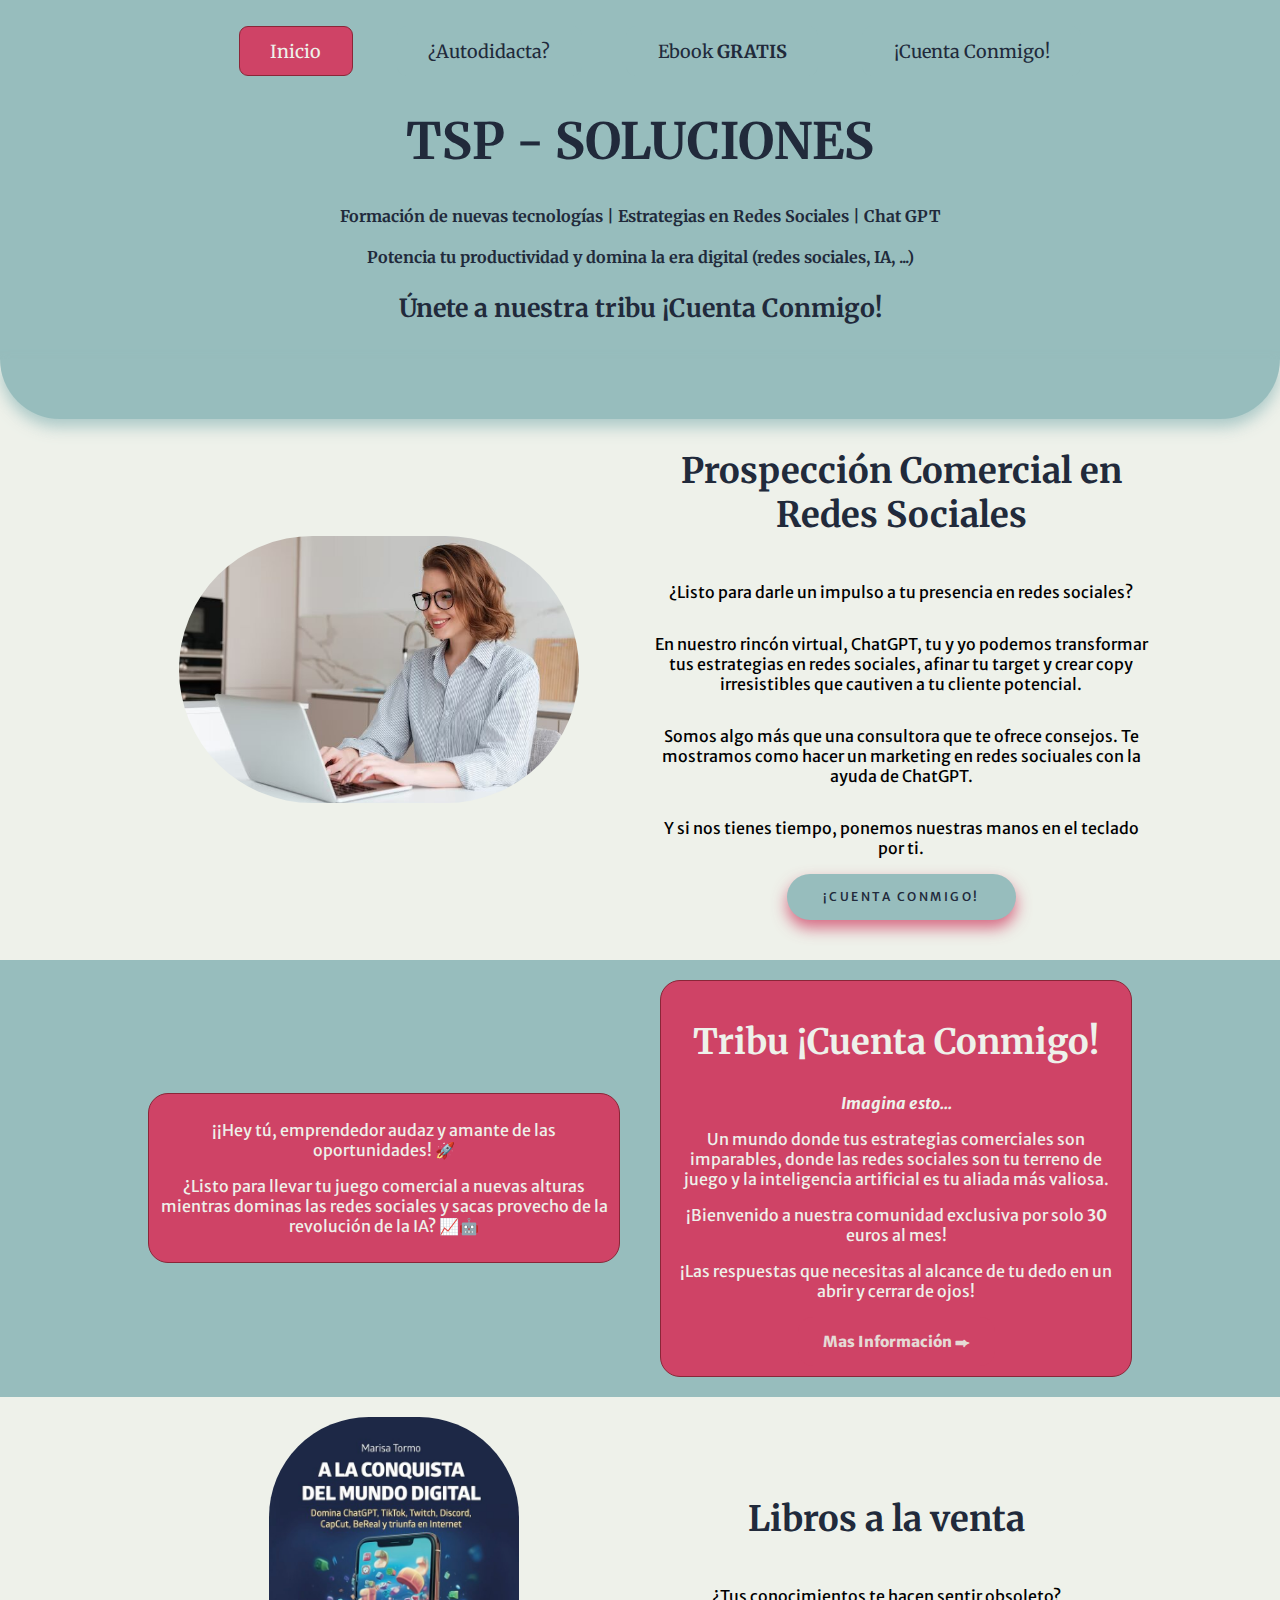
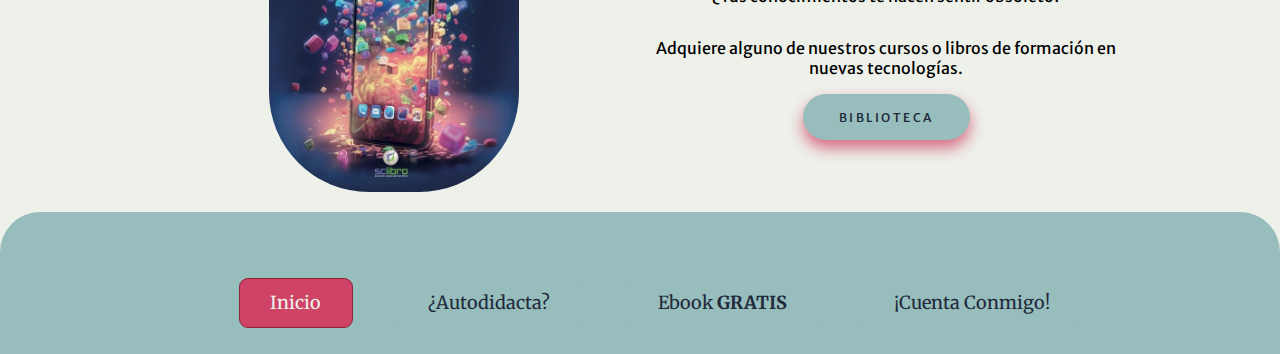
<file: index.html>
<!DOCTYPE html>
<html lang="es">
<head>
    <meta charset="UTF-8">
    <meta http-equiv="X-UA-Compatible" content="IE=edge">
    <meta name="viewport" content="width=device-width, initial-scale=1.0">
    <link rel="stylesheet" type="text/css" href="css/estilos.css" />
    <script src="https://code.jquery.com/jquery-3.6.4.min.js"></script>
    <script type="text/javascript" src="js/script.js"></script>
    <script type="text/javascript" src="js/menu.js"></script>
    <title>TSP Soluciones</title>
</head>
<body>
    <header>
        <div id="main">
            <form id="formTalCheckbox">
                <input type="checkbox" id="checkbox">
                <label for="checkbox" class="toggle">
                <div class="bars" id="bar1"></div>
                <div class="bars" id="bar2"></div>
                <div class="bars" id="bar3"></div>
            </label>
            </form>
        </div>
        <div id="sombra" class="sombra"></div>
        <div id="mySidebar" class="sidebar">
            <nav class="menu-lateral">
                <ul id="ul-menu">
                    <li><button class="button2" id="active"><a href="index.html">Inicio</a></button></li>
                    <li><button class="button2"><a href="autodidacta.html">¿Autodidacta?</a></button></li>
                    <li><button class="button2"><a href="ebook.html">Ebook <strong>GRATIS</strong></a></button></li>
                    <li><button class="button2"><a href="cuentaConmigo.html">¡Cuenta Conmigo!</a></button></li>
                </ul>
            </nav>
        </div>
        <nav class="menu">
            <ul>
                <li><button class="button2" id="active"><a href="index.html">Inicio</a></button></li>
                <li><button class="button2"><a href="autodidacta.html">¿Autodidacta?</a></button></li>
                <li><button class="button2"><a href="ebook.html">Ebook <strong>GRATIS</strong></a></button></li>
                <li><button class="button2"><a href="cuentaConmigo.html">¡Cuenta Conmigo!</a></button></li>
            </ul>
        </nav>
        <div id="intro">
            <h1>TSP - SOLUCIONES</h1>
            <h4>Formación de nuevas tecnologías | Estrategias en Redes Sociales | Chat GPT</h4>
            <h4>Potencia tu productividad y domina la era digital (redes sociales, IA, ...)</h4>
            <h3>Únete a nuestra tribu ¡Cuenta Conmigo!</h3>
        </div>
    </header>
    <div id="extra"><br></div>
    <div class="limits">
        <section class="gridLayout">
            <div class="column" id="title1">
                <h3>RRSS con ChatGPT</h3>
            </div>
            <div class="column">
                <img src="images/img_working.jpg" id="img_working" alt="Imagen RRSS">
            </div>
            <div class="column" id="rrss">
                <h2>Prospección Comercial en Redes Sociales</h2>
                <p>¿Listo para darle un impulso a tu presencia en redes sociales?</p>
                <p>En nuestro rincón virtual, ChatGPT, tu y yo podemos transformar 
                    tus estrategias en redes sociales, afinar tu target y crear copy
                    irresistibles que cautiven a tu cliente potencial.
                </p>
                <p>Somos algo más que una consultora que te ofrece consejos. Te mostramos
                    como hacer un marketing en redes sociuales con la ayuda de ChatGPT.
                </p>
                <p>Y si nos tienes tiempo, ponemos nuestras manos en el teclado por ti.</p>
                <button class="button1"><a href="cuentaConmigo.html">¡Cuenta Conmigo!</a></button>
            </div>
        </section>
    </div>
    <div class="grayLimits">
        <div class="limits">
            <section class="gridLayout2">
                <div class="column2">
                    <p>¡¡Hey tú, emprendedor audaz y amante de las oportunidades! 🚀</p>
                    <p>¿Listo para llevar tu juego comercial a nuevas alturas mientras dominas las redes sociales y sacas
                        provecho de la revolución de la IA? 📈🤖
                    </p>
                </div>
                <div class="column2">
                    <h2>Tribu ¡Cuenta Conmigo!</h2>
                    <p id="imagin"><strong>Imagina esto...</strong></p>
                    <p>Un mundo donde tus estrategias comerciales son imparables, donde las redes sociales son tu 
                        terreno de juego y la inteligencia artificial es tu aliada más valiosa.
                    </p>
                    <p>¡Bienvenido a nuestra comunidad exclusiva por solo <strong>30</strong> euros al mes!</p>
                    <p>¡Las respuestas que necesitas al alcance de tu dedo en un abrir y cerrar de ojos!</p>
                    <button class="button3"><a href="cuentaConmigo.html">Mas Información ⮕</a></button>
                </div>
            </section>
        </div>
    </div>
    <div class="limits">
        <section class="gridLayout3">
            <div class="column" id="img-conquista-index"><img src="images/libro-conquista.jpg" alt="Foto del libro"></div>
            <div class="column">
                <h2>Libros a la venta</h2>
                <p>¿Tus conocimientos te hacen sentir obsoleto?</p>
                <p>Adquiere alguno de nuestros cursos o libros de formación en nuevas tecnologías.</p>            
                <button class="button1"><a href="autodidacta.html">Biblioteca</a></button>
            </div>
            <div class="column" id="title2">
                <h3>Formación</h3>
            </div>
        </section>
    </div>
    <div id="extra2"></div>
    <footer>
        <nav class="menu">
            <ul>
                <li><button class="button2" id="active"><a href="index.html">Inicio</a></button></li>
                <li><button class="button2"><a href="autodidacta.html">¿Autodidacta?</a></button></li>
                <li><button class="button2"><a href="ebook.html">Ebook <strong>GRATIS</strong></a></button></li>
                <li><button class="button2"><a href="cuentaConmigo.html">¡Cuenta Conmigo!</a></button></li>
            </ul>
        </nav>
    </footer>
</body>
</html>
</file>
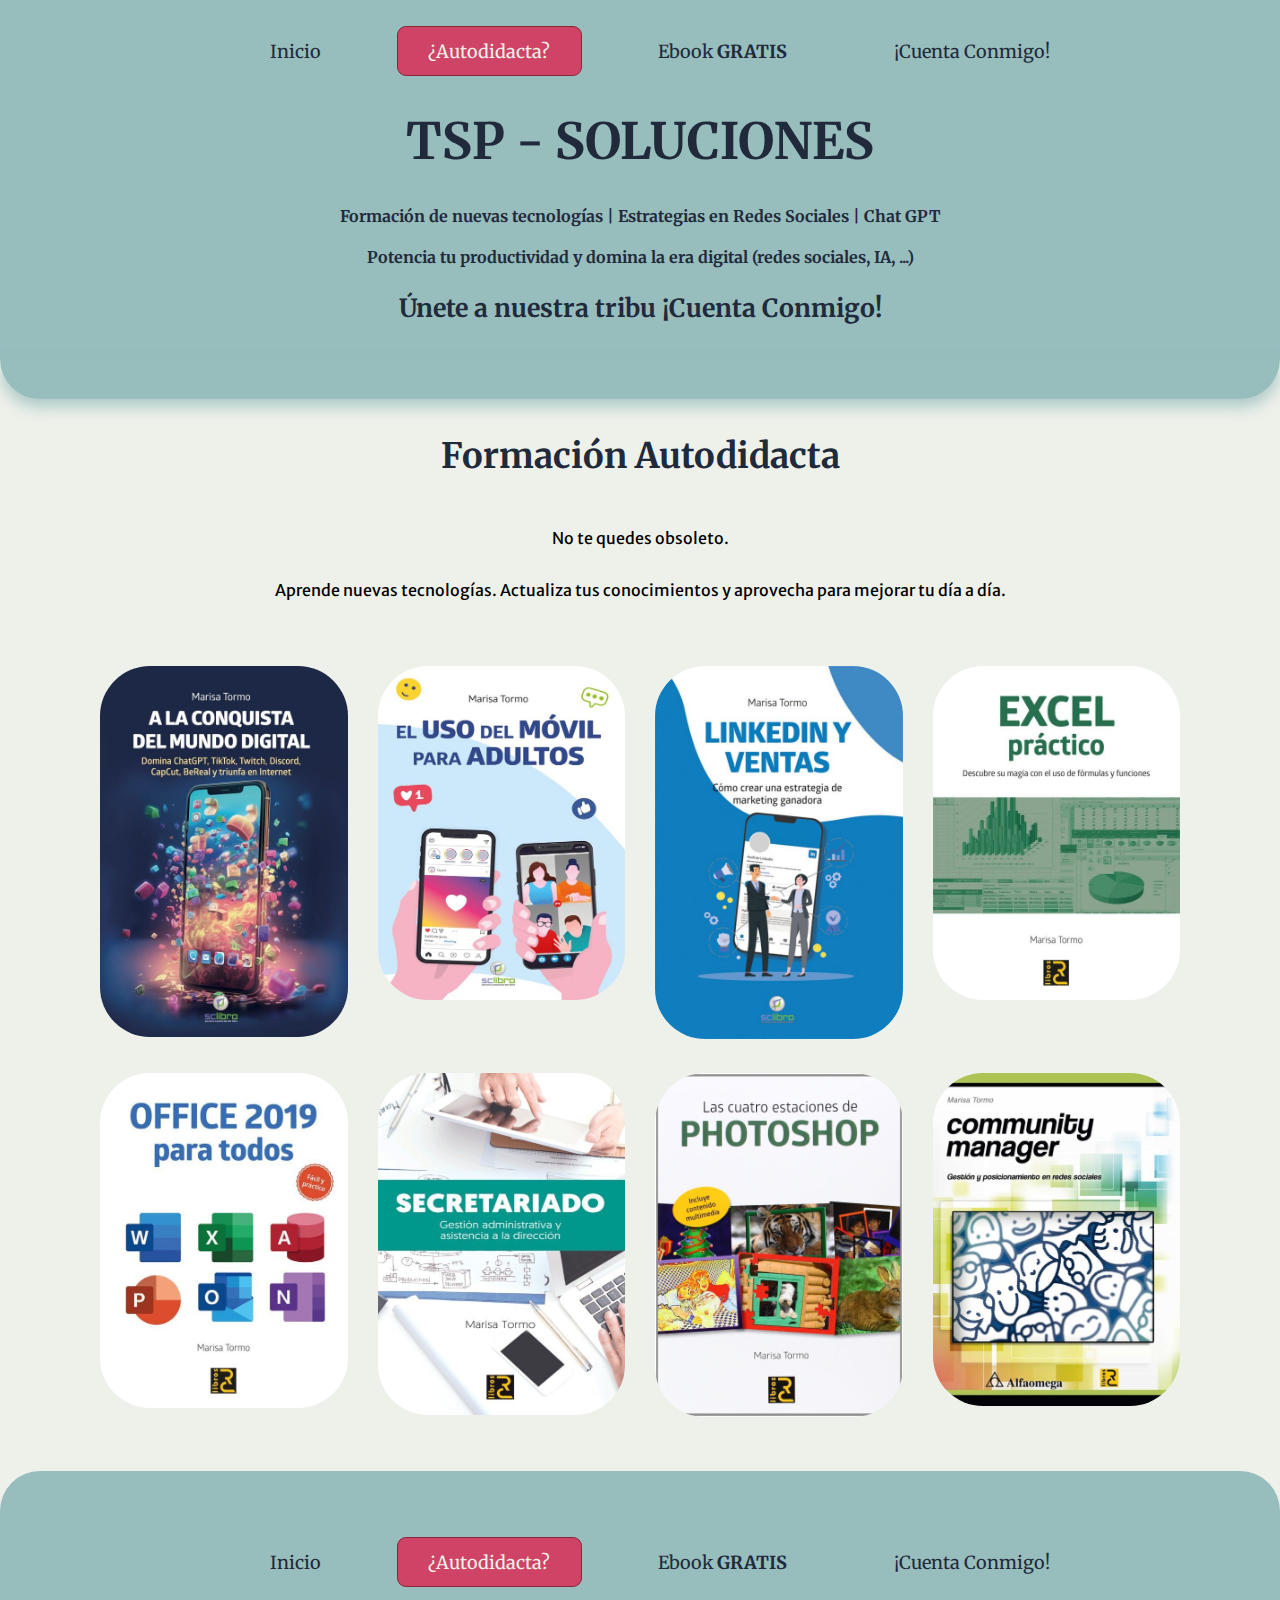
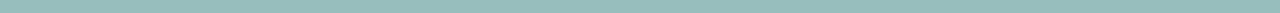
<file: autodidacta.html>
<!DOCTYPE html>
<html lang="es">
<head>
    <meta charset="UTF-8">
    <meta http-equiv="X-UA-Compatible" content="IE=edge">
    <meta name="viewport" content="width=device-width, initial-scale=1.0">
    <link rel="stylesheet" type="text/css" href="css/estilos.css" />
    <link rel="stylesheet" href="css/lightbox.css">
    <script src="https://code.jquery.com/jquery-3.6.4.min.js"></script>
    <script type="text/javascript" src="js/script.js"></script>
    <script type="text/javascript" src="js/menu.js"></script>
    <script type="text/javascript" src="js/lightbox-plus-jquery.js"></script>
    <title>¿AUTODIDACTA?</title>
</head>
<body>
    <header>
        <div id="main">
            <form id="formTalCheckbox">
                <input type="checkbox" id="checkbox">
                <label for="checkbox" class="toggle">
                <div class="bars" id="bar1"></div>
                <div class="bars" id="bar2"></div>
                <div class="bars" id="bar3"></div>
            </label>
            </form>
        </div>
        <div id="sombra" class="sombra"></div>
        <div id="mySidebar" class="sidebar">
            <nav class="menu-lateral">
                <ul id="ul-menu">
                    <li><button class="button2"><a href="index.html">Inicio</a></button></li>
                    <li><button class="button2" id="active"><a href="autodidacta.html">¿Autodidacta?</a></button></li>
                    <li><button class="button2"><a href="ebook.html">Ebook <strong>GRATIS</strong></a></button></li>
                    <li><button class="button2"><a href="cuentaConmigo.html">¡Cuenta Conmigo!</a></button></li>
                </ul>
            </nav>
        </div>
        <nav class="menu">
            <ul>
                <li><button class="button2"><a href="index.html">Inicio</a></button></li>
                <li><button class="button2"  id="active"><a href="autodidacta.html">¿Autodidacta?</a></button></li>
                <li><button class="button2"><a href="ebook.html">Ebook <strong>GRATIS</strong></a></button></li>
                <li><button class="button2"><a href="cuentaConmigo.html">¡Cuenta Conmigo!</a></button></li>
            </ul>
        </nav>
        <div id="intro">
            <h1>TSP - SOLUCIONES</h1>
            <h4>Formación de nuevas tecnologías | Estrategias en Redes Sociales | Chat GPT</h4>
            <h4>Potencia tu productividad y domina la era digital (redes sociales, IA, ...)</h4>
            <h3>Únete a nuestra tribu ¡Cuenta Conmigo!</h3>
        </div>
    </header>
    <div id="extra"></div>
    <section class="autDLayout">
        <div class="limits">
            <div class="columnTitle">
                <h2>Formación Autodidacta</h2>
            </div>
            <div class="column">
                <p>No te quedes obsoleto.</p>
                <p>Aprende nuevas tecnologías. Actualiza tus conocimientos y aprovecha para 
                    mejorar tu día a día.
                </p>
            </div>
        </div>
        <div class="columnAutD">
            <div class="gallery">
                <a href="images/libro-conquista.jpg" data-lightbox="models" data-title="A la Conquista del Mundo Digital">
                    <img src="images/libro-conquista.jpg">
                </a>
                <a href="images/movil.jpg" data-lightbox="models" data-title="El Uso del Movil para Adultos">
                    <img src="images/movil.jpg">
                </a>
                <a href="images/linkedIn.jpg" data-lightbox="models" data-title="LinkedIn y Ventas">
                    <img src="images/linkedIn.jpg">
                </a>
                <a href="images/excel.jpg" data-lightbox="models" data-title="Excel Práctico">
                    <img src="images/excel.jpg">
                </a>
                <a href="images/office.jpg" data-lightbox="models" data-title="Office 2019 para Todos">
                    <img src="images/office.jpg">
                </a>
                <a href="images/secretariado.jpg" data-lightbox="models" data-title="Secretariado">
                    <img src="images/secretariado.jpg">
                </a>
                <a href="images/photoshop.jpg" data-lightbox="models" data-title="Las cuatro estaciones de Photoshop">
                    <img src="images/photoshop.jpg">
                </a>
                <a href="images/communityManager.jpg" data-lightbox="models" data-title="Community Manager">
                    <img src="images/communityManager.jpg">
                </a>
            </div>
        </div>
    </section>
    <div id="extra2"></div>
    <footer>
        <nav class="menu">
            <ul>    
                <li><button class="button2"><a href="index.html">Inicio</a></button></li>
                <li><button class="button2" id="active"><a href="autodidacta.html">¿Autodidacta?</a></button></li>
                <li><button class="button2"><a href="ebook.html">Ebook <strong>GRATIS</strong></a></button></li>
                <li><button class="button2"><a href="cuentaConmigo.html">¡Cuenta Conmigo!</a></button></li>
            </ul>
        </nav>
    </footer>
</body>
</html>
</file>
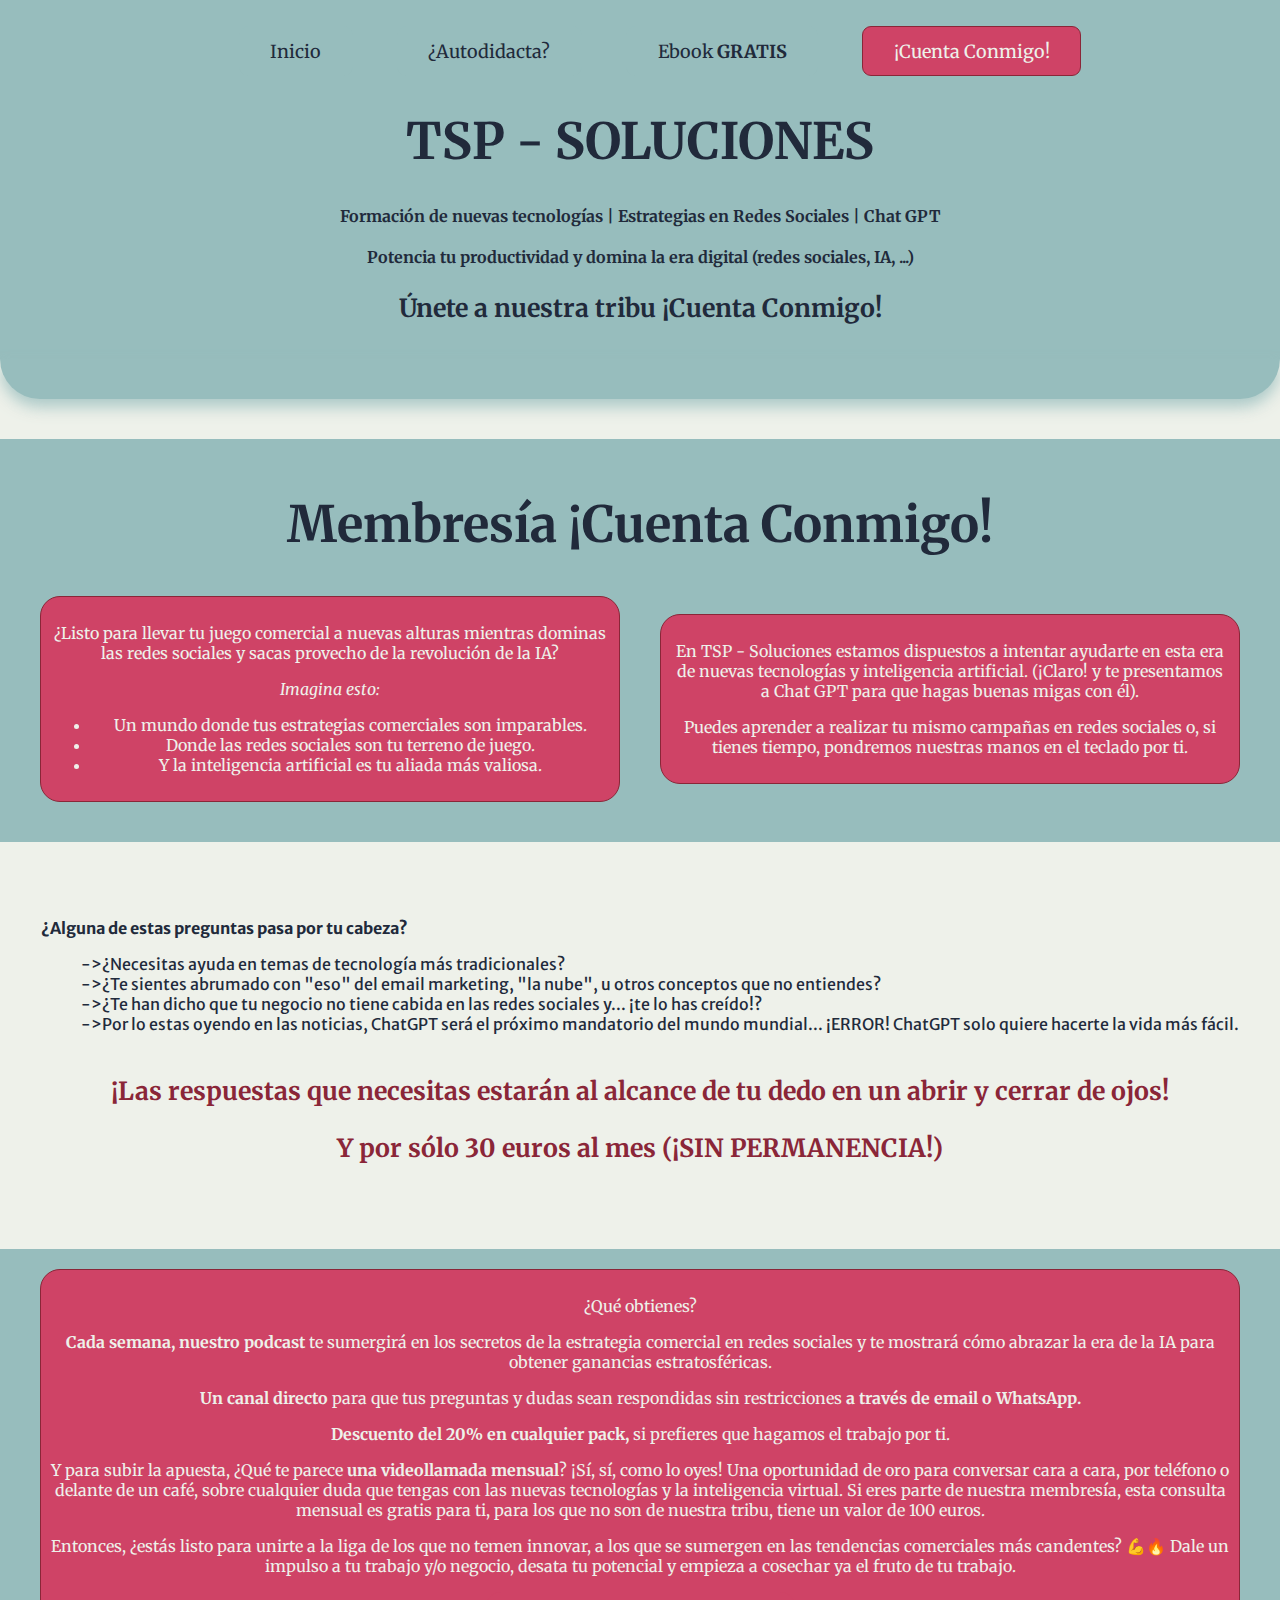
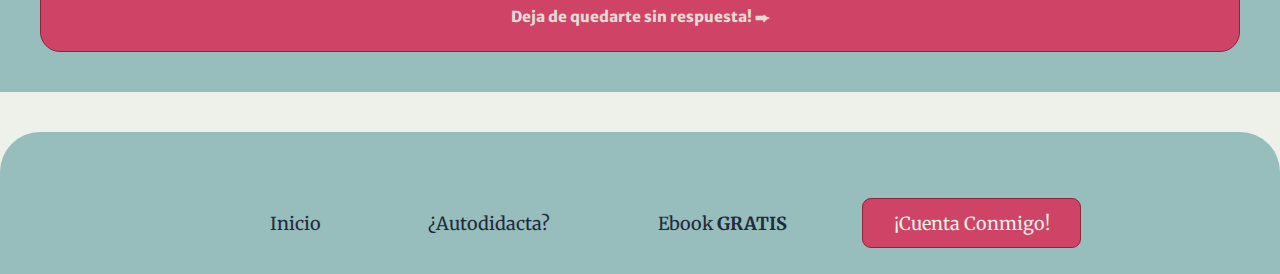
<file: cuentaConmigo.html>
<!DOCTYPE html>
<html lang="es">
<head>
    <meta charset="UTF-8">
    <meta http-equiv="X-UA-Compatible" content="IE=edge">
    <meta name="viewport" content="width=device-width, initial-scale=1.0">
    <link rel="stylesheet" type="text/css" href="css/estilos.css" />
    <script src="https://code.jquery.com/jquery-3.6.4.min.js"></script>
    <script type="text/javascript" src="js/script.js"></script>
    <script type="text/javascript" src="js/menu.js"></script>
    <title>¡Cuenta Conmigo!</title>
</head>
<body>
    <header>
        <div id="main">
            <form id="formTalCheckbox">
                <input type="checkbox" id="checkbox">
                <label for="checkbox" class="toggle">
                <div class="bars" id="bar1"></div>
                <div class="bars" id="bar2"></div>
                <div class="bars" id="bar3"></div>
            </label>
            </form>
        </div>
        <div id="sombra" class="sombra"></div>
        <div id="mySidebar" class="sidebar">
            <nav class="menu-lateral">
                <ul id="ul-menu">
                    <li><button class="button2"><a href="index.html">Inicio</a></button></li>
                    <li><button class="button2"><a href="autodidacta.html">¿Autodidacta?</a></button></li>
                    <li><button class="button2"><a href="ebook.html">Ebook <strong>GRATIS</strong></a></button></li>
                    <li><button class="button2" id="active"><a href="cuentaConmigo.html">¡Cuenta Conmigo!</a></button></li>
                </ul>
            </nav>
        </div>
        <nav class="menu">
            <ul>
                <li><button class="button2"><a href="index.html">Inicio</a></button></li>
                <li><button class="button2"><a href="autodidacta.html">¿Autodidacta?</a></button></li>
                <li><button class="button2"><a href="ebook.html">Ebook <strong>GRATIS</strong></a></button></li>
                <li><button class="button2" id="active"><a href="cuentaConmigo.html">¡Cuenta Conmigo!</a></button></li>
            </ul>
        </nav>
        <div id="intro">
            <h1>TSP - SOLUCIONES</h1>
            <h4>Formación de nuevas tecnologías | Estrategias en Redes Sociales | Chat GPT</h4>
            <h4>Potencia tu productividad y domina la era digital (redes sociales, IA, ...)</h4>
            <h3>Únete a nuestra tribu ¡Cuenta Conmigo!</h3>
        </div>
    </header>
    <div id="extra"></div>
    <section class="layout-cc">
        <h1>Membresía ¡Cuenta Conmigo!</h1>
        <div class="gridLayout2">
            <div class="column-cc">
                <p>¿Listo para llevar tu juego comercial a nuevas alturas mientras dominas las redes sociales y sacas provecho de la revolución de la IA?</p>
                <p id="imagin">Imagina esto:</p>
                <ul>
                    <li>Un mundo donde tus estrategias comerciales son imparables.</li>
                    <li>Donde las redes sociales son tu terreno de juego.</li>
                    <li>Y la inteligencia artificial es tu aliada más valiosa.</li>
                </ul>
            </div>
            <div class="column-cc">
                <p>En TSP - Soluciones estamos dispuestos a intentar ayudarte en esta era de nuevas tecnologías y inteligencia artificial. (¡Claro! y te presentamos a Chat GPT para que hagas buenas migas con él).</p>
                <p>Puedes aprender a realizar tu mismo campañas en redes sociales o, si tienes tiempo, pondremos nuestras manos en el teclado por ti.</p>
            </div>
        </div>
    </section>
    <section class="layout-cc2">
        <div class="column">
            <div class="column3">
                <p><strong>¿Alguna de estas preguntas pasa por tu cabeza?</strong></p>
                <ul>
                    <li><a href="faqs.html">->¿Necesitas ayuda en temas de tecnología más tradicionales?</a></li>
                    <li><a href="faqs.html">->¿Te sientes abrumado con "eso" del email marketing, "la nube", u otros conceptos que no entiendes?</a></li>
                    <li><a href="faqs.html">->¿Te han dicho que tu negocio no tiene cabida en las redes sociales y... ¡te lo has creído!?</a></li>
                    <li><a href="faqs.html">->Por lo estas oyendo en las noticias, ChatGPT será el próximo mandatorio del mundo mundial... ¡ERROR! ChatGPT solo quiere hacerte la vida más fácil.</a></li>
                </ul>
            </div>
            <div id="answers">
                <h3>¡Las respuestas que necesitas estarán al alcance de tu dedo en un abrir y cerrar de ojos!</h3>
                <h3>Y por sólo 30 euros al mes (¡SIN PERMANENCIA!)</h3>
            </div>
        </div>
    </section>
    <section class="layout-cc">
        <div class="column-cc">
            <p>¿Qué obtienes?</p>
            <p><strong>Cada semana, nuestro podcast</strong> te sumergirá en los secretos de la estrategia comercial en redes sociales y te mostrará cómo abrazar la era de la IA para obtener ganancias estratosféricas.</p>
            <p><strong>Un canal directo</strong> para que tus preguntas y dudas sean respondidas sin restricciones <strong>a través de email o WhatsApp.</strong></p>
            <p><strong>Descuento del 20% en cualquier pack,</strong> si prefieres que hagamos el trabajo por ti.</p>
            <p>Y para subir la apuesta, ¿Qué te parece <strong>una videollamada mensual</strong>? ¡Sí, sí, como lo oyes! Una oportunidad de oro para conversar cara a cara, por teléfono o delante de un café, sobre cualquier duda que tengas con las nuevas 
            tecnologías y la inteligencia virtual. Si eres parte de nuestra membresía, esta consulta mensual es gratis para ti, para los que no son de nuestra tribu, tiene un valor de 100 euros.</p>
            <p>Entonces, ¿estás listo para unirte a la liga de los que no temen innovar, a los que se sumergen en las tendencias comerciales más candentes? 💪🔥 Dale un impulso a tu trabajo y/o negocio, desata tu potencial y empieza a cosechar ya el fruto de tu trabajo.</p>
            <button class="button3"><a href="form.html">Deja de quedarte sin respuesta! ⮕</a></button>
        </div>
    </section>
    <div id="extra2"></div>
    <footer>
        <nav class="menu">
            <ul>
                <li><button class="button2"><a href="index.html">Inicio</a></button></li>
                <li><button class="button2"><a href="autodidacta.html">¿Autodidacta?</a></button></li>
                <li><button class="button2"><a href="ebook.html">Ebook <strong>GRATIS</strong></a></button></li>
                <li><button class="button2" id="active"><a href="cuentaConmigo.html">¡Cuenta Conmigo!</a></button></li>
            </ul>
        </nav>
    </footer>
</body>
</html>
</file>
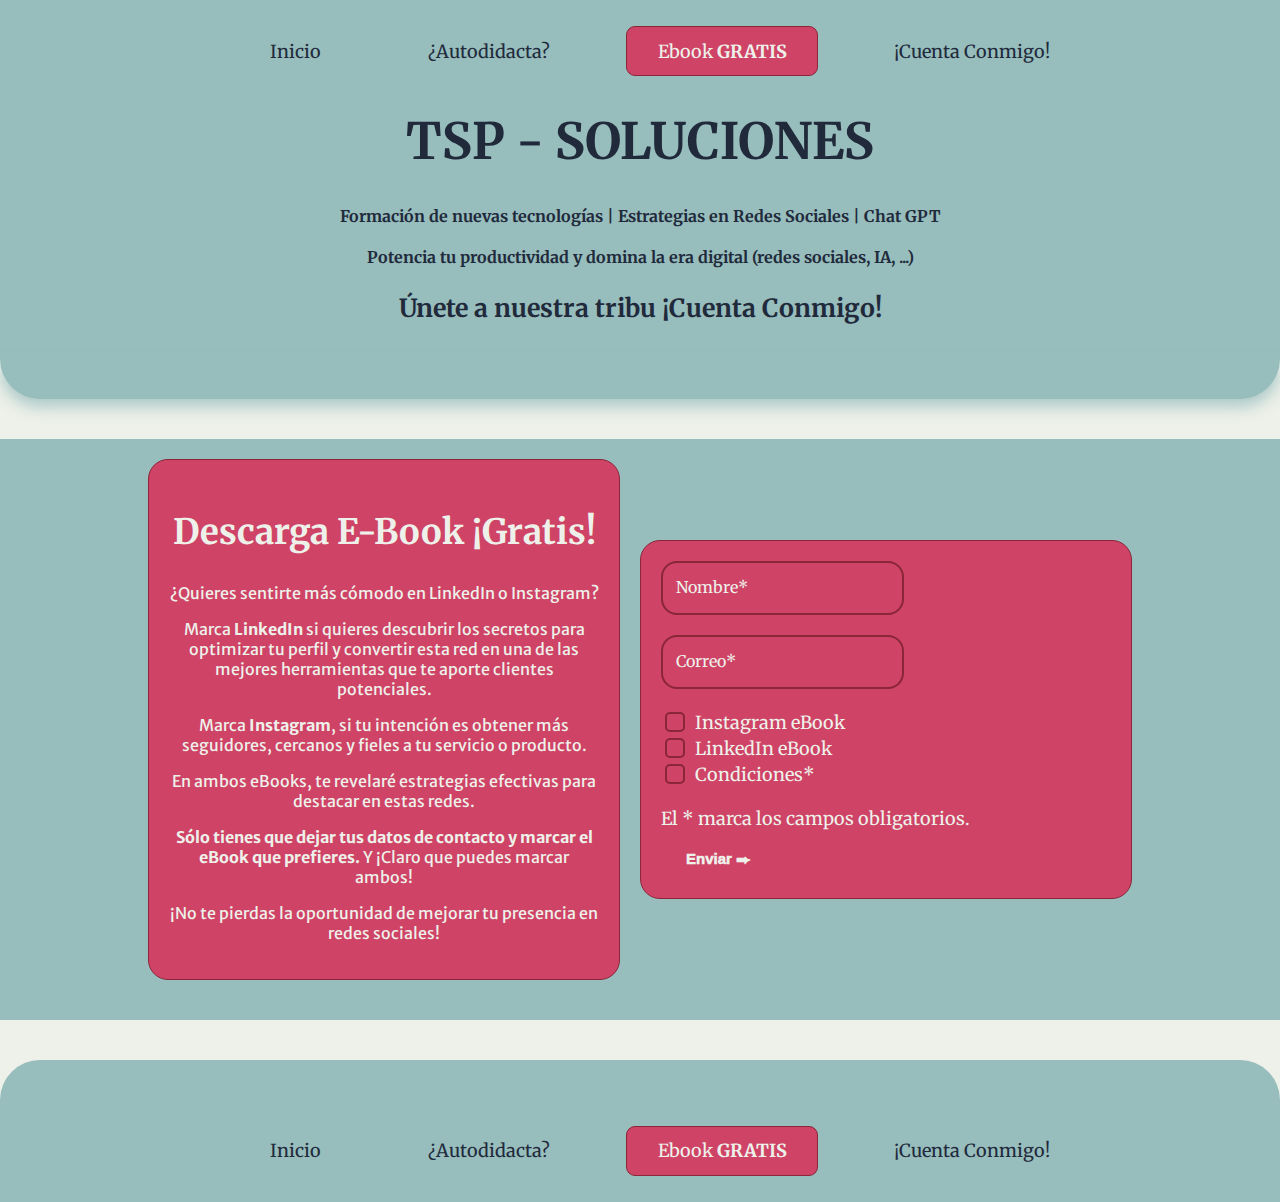
<file: ebook.html>
<!DOCTYPE html>
<html lang="es">
<head>
    <meta charset="UTF-8">
    <meta http-equiv="X-UA-Compatible" content="IE=edge">
    <meta name="viewport" content="width=device-width, initial-scale=1.0">
    <link rel="stylesheet" type="text/css" href="css/estilos.css" />
    <script src="https://code.jquery.com/jquery-3.6.4.min.js"></script>
    <script type="text/javascript" src="js/overlib.js"></script>
    <script type="text/javascript" src="js/script.js"></script>
    <script type="text/javascript" src="js/menu.js"></script>
    <title>Ebook ¡Gratis!</title>
</head>
<body>
    <header>
        <div id="main">
            <form id="formTalCheckbox">
                <input type="checkbox" id="checkbox">
                <label for="checkbox" class="toggle">
                <div class="bars" id="bar1"></div>
                <div class="bars" id="bar2"></div>
                <div class="bars" id="bar3"></div>
            </label>
            </form>
        </div>
        <div id="sombra" class="sombra"></div>
        <div id="mySidebar" class="sidebar">
            <nav class="menu-lateral">
                <ul id="ul-menu">
                    <li><button class="button2"><a href="index.html">Inicio</a></button></li>
                    <li><button class="button2"><a href="autodidacta.html">¿Autodidacta?</a></button></li>
                    <li><button class="button2" id="active"><a href="ebook.html">Ebook <strong>GRATIS</strong></a></button></li>
                    <li><button class="button2"><a href="cuentaConmigo.html">¡Cuenta Conmigo!</a></button></li>
                </ul>
            </nav>
        </div>
        <nav class="menu">
            <ul>
                <li><button class="button2"><a href="index.html">Inicio</a></button></li>
                <li><button class="button2"><a href="autodidacta.html">¿Autodidacta?</a></button></li>
                <li><button class="button2" id="active"><a href="ebook.html">Ebook <strong>GRATIS</strong></a></button></li>
                <li><button class="button2"><a href="cuentaConmigo.html">¡Cuenta Conmigo!</a></button></li>
            </ul>
        </nav>
        <div id="intro">
            <h1>TSP - SOLUCIONES</h1>
            <h4>Formación de nuevas tecnologías | Estrategias en Redes Sociales | Chat GPT</h4>
            <h4>Potencia tu productividad y domina la era digital (redes sociales, IA, ...)</h4>
            <h3>Únete a nuestra tribu ¡Cuenta Conmigo!</h3>
        </div>
    </header>
    <div id="extra"></div>
    <div class="grayLimits">
        <div class="limits">
            <section class="gridLayout-ebook">
                <div class="ebook-info">
                    <h2>Descarga E-Book ¡Gratis!</h2>
                    <p>¿Quieres sentirte más cómodo en LinkedIn o Instagram?</p>
                    <p>Marca <strong>LinkedIn</strong> si quieres descubrir los secretos para optimizar
                        tu perfil y convertir esta red en una de las mejores herramientas que te aporte
                        clientes potenciales.
                    </p>
                    <p>Marca <strong>Instagram</strong>, si tu intención es obtener más seguidores, cercanos
                        y fieles a tu servicio o producto.
                    </p>
                    <p>En ambos eBooks, te revelaré estrategias efectivas para destacar en estas redes.</p>
                    <p><strong>Sólo tienes que dejar tus datos de contacto y marcar el eBook que prefieres.</strong>
                        Y ¡Claro que puedes marcar ambos!
                    </p>
                    <p>
                        ¡No te pierdas la oportunidad de mejorar tu presencia en redes sociales!
                    </p>
                </div>
                <div class="ebook-form">
                    <form id="form1">
                        <div class="input-group">
                            <input type="text" name="nombre" id="nombre" class="input">
                            <label for="nombre" class="user-label">Nombre*</label>
                        </div>
                        <div class="input-group">
                            <input type="email" name="correo" id="correo" class="input">
                            <label for="correo" class="user-label">Correo*</label>
                        </div>
                        <div class="checkboxes">
                            <label class="cyberpunk-checkbox-label">
                                <input type="checkbox" id="ch1" class="cyberpunk-checkbox" name="ch1">
                                Instagram eBook
                            </label>
                            <label class="cyberpunk-checkbox-label">
                                <input type="checkbox" id="ch2" name="ch2" class="cyberpunk-checkbox">
                                LinkedIn eBook
                            </label>
                            <label class="cyberpunk-checkbox-label">
                                <input type="checkbox" id="ch3" name="ch3" class="cyberpunk-checkbox">
                                <a id="tooltip">Condiciones*</a>
                            </label>
                            <br>
                            <label class="cyberpunk-checkbox-label">
                                El * marca los campos obligatorios.
                            </label>
                            <input type="button" value="Enviar ⮕" id="btn-submit" class="button4"/>
                            <img id="miGif" src="images/loading_3.gif" alt="migif">
                            <div id="message"></div>
                        </div>
                    </form>
                </div>
                <div id="respuesta"></div>
            </section>
        </div>
    </div>
    <div id="extra2"></div>
    <footer>
        <nav class="menu">
            <ul>
                <li><button class="button2"><a href="index.html">Inicio</a></button></li>
                <li><button class="button2"><a href="autodidacta.html">¿Autodidacta?</a></button></li>
                <li><button class="button2" id="active"><a href="ebook.html">Ebook <strong>GRATIS</strong></a></button></li>
                <li><button class="button2"><a href="cuentaConmigo.html">¡Cuenta Conmigo!</a></button></li>
            </ul>
        </nav>
    </footer>
</body>
</html>
</file>
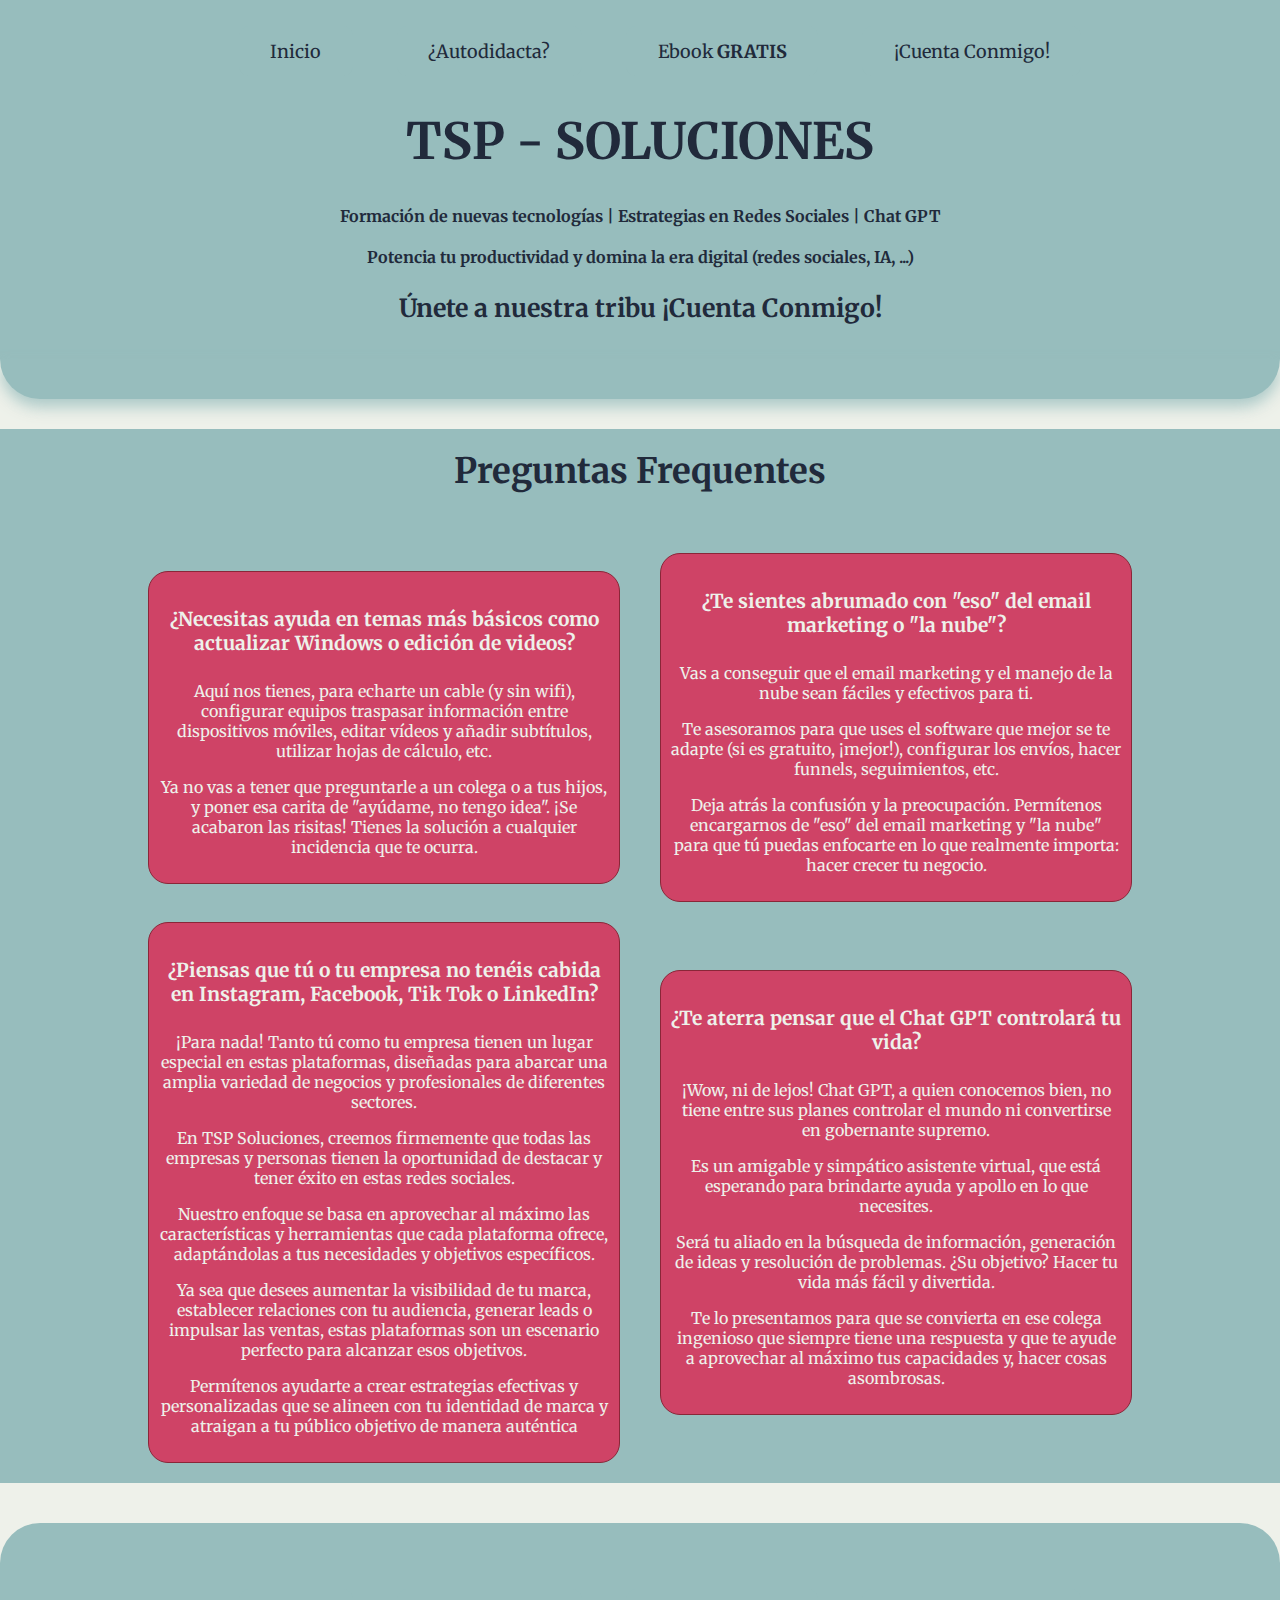
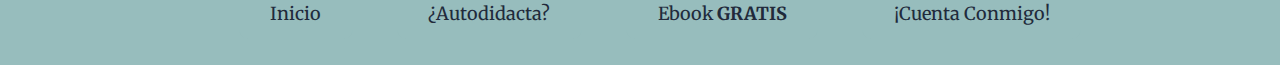
<file: faqs.html>
<!DOCTYPE html>
<html lang="es">
<head>
    <meta charset="UTF-8">
    <meta http-equiv="X-UA-Compatible" content="IE=edge">
    <meta name="viewport" content="width=device-width, initial-scale=1.0">
    <link rel="stylesheet" type="text/css" href="css/estilos.css" />
    <script src="https://code.jquery.com/jquery-3.6.4.min.js"></script>
    <script type="text/javascript" src="js/script.js"></script>
    <script type="text/javascript" src="js/menu.js"></script>
    <title>FAQS</title>
</head>
<body>
    <header>
        <div id="main">
            <form id="formTalCheckbox">
                <input type="checkbox" id="checkbox">
                <label for="checkbox" class="toggle">
                <div class="bars" id="bar1"></div>
                <div class="bars" id="bar2"></div>
                <div class="bars" id="bar3"></div>
            </label>
            </form>
        </div>
        <div id="sombra" class="sombra"></div>
        <div id="mySidebar" class="sidebar">
            <nav class="menu-lateral">
                <ul id="ul-menu">
                    <li><button class="button2"><a href="index.html">Inicio</a></button></li>
                    <li><button class="button2"><a href="autodidacta.html">¿Autodidacta?</a></button></li>
                    <li><button class="button2"><a href="ebook.html">Ebook <strong>GRATIS</strong></a></button></li>
                    <li><button class="button2"><a href="cuentaConmigo.html">¡Cuenta Conmigo!</a></button></li>
                </ul>
            </nav>
        </div>
        <nav class="menu">
            <ul>
                <li><button class="button2"><a href="index.html">Inicio</a></button></li>
                <li><button class="button2"><a href="autodidacta.html">¿Autodidacta?</a></button></li>
                <li><button class="button2"><a href="ebook.html">Ebook <strong>GRATIS</strong></a></button></li>
                <li><button class="button2"><a href="cuentaConmigo.html">¡Cuenta Conmigo!</a></button></li>
            </ul>
        </nav>
        <div id="intro">
            <h1>TSP - SOLUCIONES</h1>
            <h4>Formación de nuevas tecnologías | Estrategias en Redes Sociales | Chat GPT</h4>
            <h4>Potencia tu productividad y domina la era digital (redes sociales, IA, ...)</h4>
            <h3>Únete a nuestra tribu ¡Cuenta Conmigo!</h3>
        </div>
    </header>
    <div id="extra"></div>
    <div class="grayLimits">
        <div class="limits">
            <h2 id="faqs-title">Preguntas Frequentes</h2>
            <div class="gridLayoutFaqs" id="faqs">
                <div class="column-cc">
                    <p><h4>¿Necesitas ayuda en temas más básicos como actualizar Windows o edición de videos?</h4></p>
                    <p>Aquí nos tienes, para echarte un cable (y sin wifi), configurar equipos 
                        traspasar información entre dispositivos móviles, editar vídeos y añadir subtítulos, utilizar hojas de cálculo, etc.
                    </p>
                    <p>Ya no vas a tener que preguntarle a un colega o a tus hijos, y poner esa carita de "ayúdame, no tengo idea". ¡Se acabaron
                        las risitas! Tienes la solución a cualquier incidencia que te ocurra.</p>
                </div>
                <div class="column-cc">
                    <p><h4>¿Te sientes abrumado con "eso" del email marketing o "la nube"?</h4></p>
                    <p>Vas a conseguir que el email marketing y el manejo de la nube sean fáciles y efectivos para ti.</p>
                    <p>Te asesoramos para que uses el software que mejor se te adapte (si es gratuito, ¡mejor!), configurar los envíos, hacer funnels, seguimientos, etc.</p>
                    <p>Deja atrás la confusión y la preocupación. Permítenos encargarnos de "eso" del email marketing y "la nube" para que tú puedas enfocarte en lo que realmente 
                        importa: hacer crecer tu negocio.
                    </p>
                </div>
                <div class="column-cc">
                    <p><h4>¿Piensas que tú o tu empresa no tenéis cabida en Instagram, Facebook, Tik Tok o LinkedIn?</h4></p>
                    <p>¡Para nada! Tanto tú como tu empresa tienen un lugar especial en estas plataformas, diseñadas para abarcar una amplia variedad
                        de negocios y profesionales de diferentes sectores.
                    </p>
                    <p>En TSP Soluciones, creemos firmemente que todas las empresas y personas tienen la oportunidad de destacar y tener éxito en estas
                        redes sociales.
                    </p>
                    <p>Nuestro enfoque se basa en aprovechar al máximo las características y herramientas que cada plataforma ofrece, adaptándolas a tus necesidades y objetivos específicos.</p>
                    <p>Ya sea que desees aumentar la visibilidad de tu marca, establecer relaciones con tu audiencia, generar leads o impulsar las ventas, estas plataformas 
                        son un escenario perfecto para alcanzar esos objetivos.
                    </p>
                    <p>Permítenos ayudarte a crear estrategias efectivas y personalizadas que se alineen con tu identidad de marca y atraigan a tu público objetivo de manera auténtica</p>
                </div>
                <div class="column-cc">
                    <p><h4>¿Te aterra pensar que el Chat GPT controlará tu vida?</h4></p>
                    <p>¡Wow, ni de lejos! Chat GPT, a quien conocemos bien, no tiene entre sus planes controlar el mundo ni convertirse en gobernante supremo.</p>
                    <p>Es un amigable y simpático asistente virtual, que está esperando para brindarte ayuda y apollo en lo que necesites.</p>
                    <p>Será tu aliado en la búsqueda de información, generación de ideas y resolución de problemas. ¿Su objetivo? Hacer tu vida más fácil y divertida.</p>
                    <p>Te lo presentamos para que se convierta en ese colega ingenioso que siempre tiene una respuesta y que te ayude a aprovechar al máximo tus capacidades y, hacer cosas asombrosas.</p>
                </div>
            </div>
        </section>
        </div>
    </div>
    <div id="extra2"></div>
    <footer>
        <nav class="menu">
            <ul>
                <li><button class="button2"><a href="index.html">Inicio</a></button></li>
                <li><button class="button2"><a href="autodidacta.html">¿Autodidacta?</a></button></li>
                <li><button class="button2"><a href="ebook.html">Ebook <strong>GRATIS</strong></a></button></li>
                <li><button class="button2"><a href="cuentaConmigo.html">¡Cuenta Conmigo!</a></button></li>
            </ul>
        </nav>
    </footer>
</body>
</html>
</file>
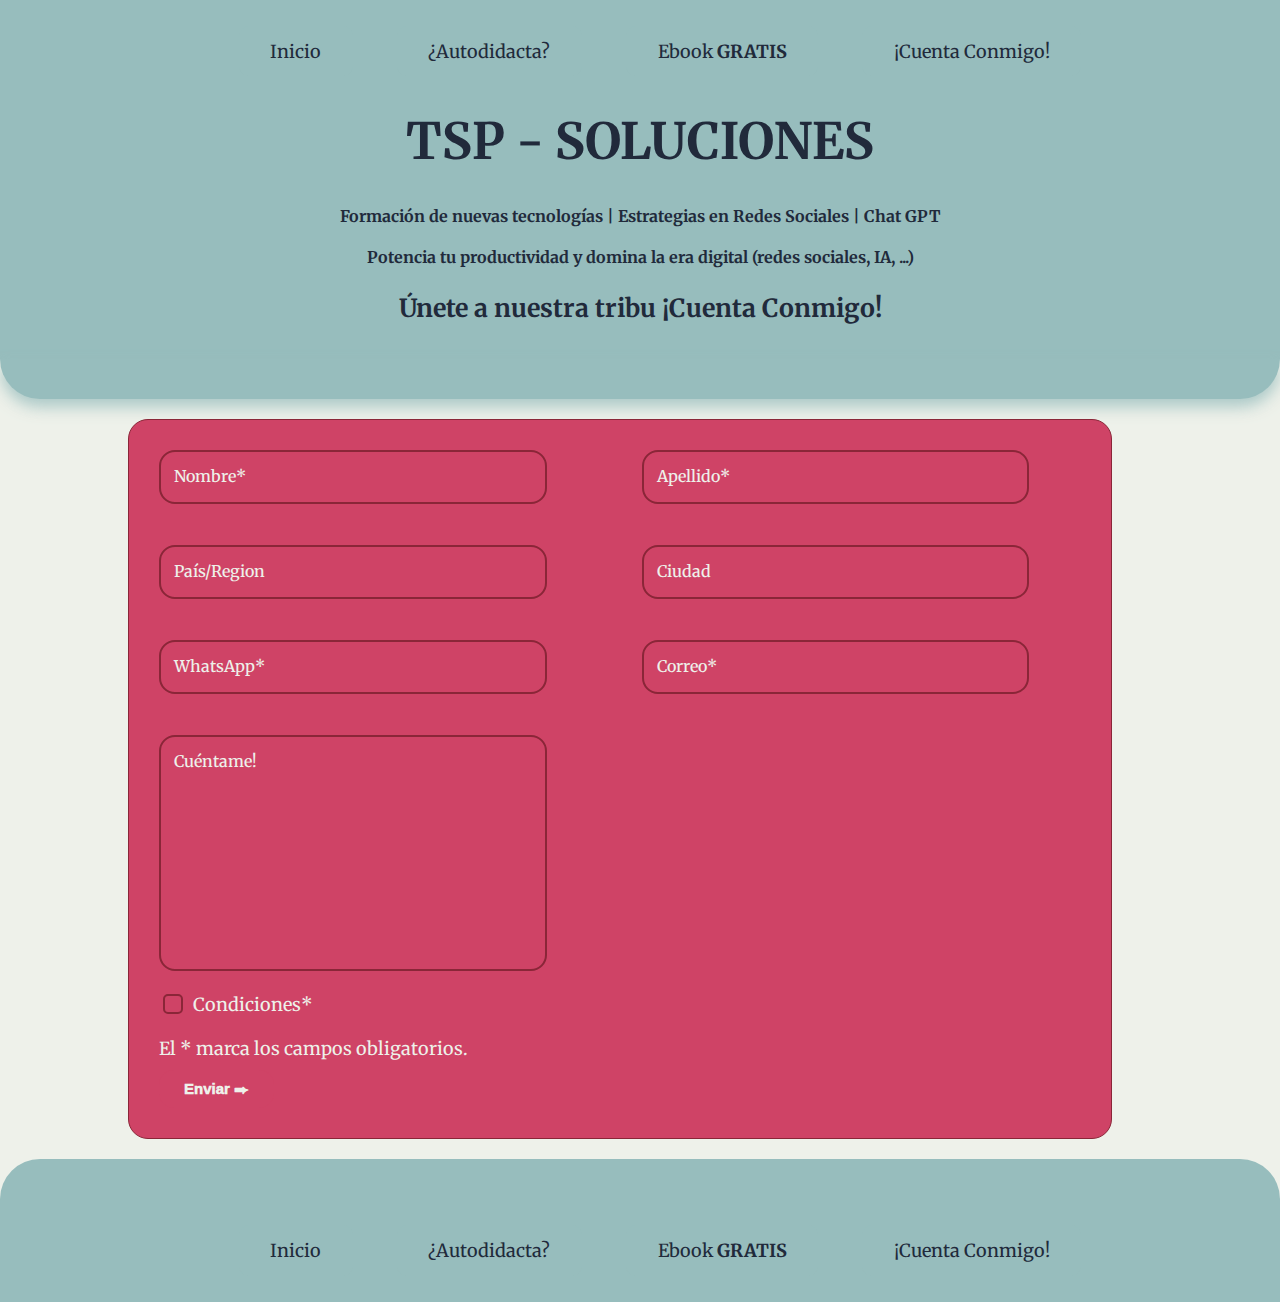
<file: form.html>
<!DOCTYPE html>
<html lang="es">

<head>
    <meta charset="UTF-8">
    <meta http-equiv="X-UA-Compatible" content="IE=edge">
    <meta name="viewport" content="width=device-width, initial-scale=1.0">
    <link rel="stylesheet" type="text/css" href="css/estilos.css" />
    <script src="https://code.jquery.com/jquery-3.6.4.min.js"></script>
    <script type="text/javascript" src="js/overlib.js"></script>
    <script type="text/javascript" src="js/menu.js"></script>
    <script type="text/javascript" src="js/form.js"></script>

    <title>Registrate!</title>
</head>

<body>
    <header>
        <div id="main">
            <form id="formTalCheckbox">
                <input type="checkbox" id="checkbox">
                <label for="checkbox" class="toggle">
                    <div class="bars" id="bar1"></div>
                    <div class="bars" id="bar2"></div>
                    <div class="bars" id="bar3"></div>
                </label>
            </form>
        </div>
        <div id="sombra" class="sombra"></div>
        <div id="mySidebar" class="sidebar">
            <nav class="menu-lateral">
                <ul id="ul-menu">
                    <li><button class="button2"><a href="index.html">Inicio</a></button></li>
                    <li><button class="button2"><a href="autodidacta.html">¿Autodidacta?</a></button></li>
                    <li><button class="button2"><a href="ebook.html">Ebook <strong>GRATIS</strong></a></button></li>
                    <li><button class="button2"><a href="cuentaConmigo.html">¡Cuenta Conmigo!</a></button></li>
                </ul>
            </nav>
        </div>
        <nav class="menu">
            <ul>
                <li><button class="button2"><a href="index.html">Inicio</a></button></li>
                <li><button class="button2"><a href="autodidacta.html">¿Autodidacta?</a></button></li>
                <li><button class="button2"><a href="ebook.html">Ebook <strong>GRATIS</strong></a></button></li>
                <li><button class="button2"><a href="cuentaConmigo.html">¡Cuenta Conmigo!</a></button></li>
            </ul>
        </nav>
        <div id="intro">
            <h1>TSP - SOLUCIONES</h1>
            <h4>Formación de nuevas tecnologías | Estrategias en Redes Sociales | Chat GPT</h4>
            <h4>Potencia tu productividad y domina la era digital (redes sociales, IA, ...)</h4>
            <h3>Únete a nuestra tribu ¡Cuenta Conmigo!</h3>
        </div>
    </header>
    <div id="extra"></div>
    <div class="limits">
        <div class="sectionForm">
            <div class="ebook-form" id="mainForm">
                <form id="form2">
                    <div class="wrapper">
                        <div class="input-group content">
                            <input type="text" name="nombre" id="nombre" class="input">
                            <label for="nombre" class="user-label">Nombre*</label>
                        </div>
                        <div class="input-group content">
                            <input type="text" name="apellido" id="apellido" class="input">
                            <label for="apellido" class="user-label">Apellido*</label>
                        </div>
                        <div class="input-group content">
                            <input type="text" name="pais" id="pais" class="input">
                            <label for="pais" class="user-label">País/Region</label>
                        </div>
                        <div class="input-group content">
                            <input type="text" name="ciudad" id="ciudad" class="input">
                            <label for="ciudad" class="user-label">Ciudad</label>
                        </div>
                        <div class="input-group content">
                            <input type="text" name="was" id="was" class="input">
                            <label for="was" class="user-label">WhatsApp*</label>
                        </div>
                        <div class="input-group content">
                            <input type="text" name="correo" id="correo" class="input">
                            <label for="correo" class="user-label">Correo*</label>
                        </div>
                        <div class="input-group content">
                            <input type="text" name="info" id="info" class="input">
                            <label for="info" class="user-label">Cuéntame!</label>
                        </div>
                    </div>
                    <div class="checkboxes">
                        <label class="cyberpunk-checkbox-label">
                            <input type="checkbox" id="conds" name="conds" class="cyberpunk-checkbox">
                            <a id="etiqueta">Condiciones*</a>
                        </label>
                        <br>
                        <label class="cyberpunk-checkbox-label">
                            El * marca los campos obligatorios.
                        </label>
                        <input type="button" value="Enviar ⮕" id="btn-submit-mainForm" class="button4" />
                        <img id="gif" src="images/loading_3.gif" alt="migif">
                        <div id="message"></div>
                    </div>
                </form>
            </div>
            <div id="respuesta"></div>
        </div>
    </div>
    <div id="extra2"></div>
    <footer>
        <nav class="menu">
            <ul>
                <li><button class="button2"><a href="index.html">Inicio</a></button></li>
                <li><button class="button2"><a href="autodidacta.html">¿Autodidacta?</a></button></li>
                <li><button class="button2"><a href="ebook.html">Ebook <strong>GRATIS</strong></a></button></li>
                <li><button class="button2"><a href="cuentaConmigo.html">¡Cuenta Conmigo!</a></button></li>
            </ul>
        </nav>
    </footer>
</body>

</html>
</file>
<file: css/estilos.css>
@import url('https://fonts.googleapis.com/css2?family=Merriweather&display=swap');
@import url('https://fonts.googleapis.com/css2?family=Merriweather+Sans:wght@300&display=swap');

body {
  font-family: 'Merriweather', serif;
  margin: 0;
  padding: 0;
  background-color: #EEF1EA;
}

header {
  background-color: #97BDBD;
  color: #212A3B;
  text-align: center;
  padding: 10px;
}

h1 {
  font-size: 50px;
}

h2 {
  font-size: 35px;
}

h3 {
  font-size: 25px;
}

nav ul {
  list-style: none;
}

nav li {
  display: inline;
  margin: 0 20px;
}

nav a {
  text-decoration: none;
  color: #212A3B;
  font-family: 'Merriweather', serif;
}

.button2 {
  display: inline-block;
  transition: all 0.2s ease-in;
  position: relative;
  overflow: hidden;
  z-index: 1;
  padding: 0.7em 1.7em;
  font-size: 18px;
  border-radius: 0.5em;
  background: #97BDBD;
  border: 1px solid #97BDBD;
}

.button2:before {
  content: "";
  position: absolute;
  left: 50%;
  transform: translateX(-50%) scaleY(1) scaleX(1.25);
  top: 100%;
  width: 140%;
  height: 180%;
  background-color: rgba(0, 0, 0, 0.05);
  border-radius: 50%;
  display: block;
  transition: all 0.5s 0.1s cubic-bezier(0.55, 0, 0.1, 1);
  z-index: -1;
}

.button2:after {
  content: "";
  position: absolute;
  left: 55%;
  transform: translateX(-50%) scaleY(1) scaleX(1.45);
  top: 180%;
  width: 160%;
  height: 190%;
  background-color: #CF4366;
  border-radius: 50%;
  display: block;
  transition: all 0.5s 0.1s cubic-bezier(0.55, 0, 0.1, 1);
  z-index: -1;
}

.button2:hover {
  color: #ffffff;
  border: 1px solid #8A2638;
}

.button2:hover:before {
  top: -35%;
  background-color: #CF4366;
  transform: translateX(-50%) scaleY(1.3) scaleX(0.8);
}

.button2:hover:after {
  top: -45%;
  background-color: #CF4366;
  transform: translateX(-50%) scaleY(1.3) scaleX(0.8);
}

.button2:hover a {
  color: #EEF1EA;
}

#active {
  background-color: #CF4366;
  border-color: #8A2638;
}

#active a {
  color: #EEF1EA;
}

.button1 {
  padding: 1.3em 3em;
  font-size: 12px;
  text-transform: uppercase;
  letter-spacing: 2.5px;
  font-weight: 500;
  background-color: #97BDBD;
  border: none;
  border-radius: 45px;
  box-shadow: 0px 8px 15px #cf4366c5;
  transition: all 0.3s ease 0s;
  cursor: pointer;
  outline: none;
}

.button1:hover {
  background-color: #CF4366;
  box-shadow: 0px 15px 20px #CF436693;
  transform: translateY(-7px);
}

.button1:active {
  transform: translateY(-1px);
}

.button1 a {
  text-decoration: none;
  color: #212A3B;
}

.button1:hover a {
  color: #EEF1EA;
}

.gridLayout {
  display: grid;
  grid-template-columns: 1fr 1fr 1fr;
  justify-items: center;
  align-items: center;
  column-gap: 20px;
  row-gap: 20px;
}

.column {
  display: flex;
  flex-direction: column;
  align-items: center;
  text-align: center;
}

.column img {
  width: 400px;
  border-radius: 200px;
}

.column p,
a {
  font-family: 'Merriweather Sans', sans-serif;
}

.column h2,
.column h3 {
  color: #212A3B;
}

#title1 {
  margin-bottom: 10px;
}

#img_working {
  max-width: 100%;
  height: auto;
}

.gridLayout2 {
  display: grid;
  grid-template-columns: repeat(auto-fit, minmax(350px, 2fr));
  ;
  align-items: center;
  justify-content: center;
  background-color: #97BDBD;
  margin-top: 40px;
  color: #EEF1EA;
}

.column2 {
  padding: 10px;
  text-align: center;
  background-color: #CF4366;
  margin: 20px;
  border-radius: 20px;
  border: 1px solid #8A2638;
}

.column2 img {
  width: 400px;
  border-radius: 200px;
}

.column2 p,
a {
  font-family: 'Merriweather Sans', sans-serif;
}

.button3 {
  padding: 15px 25px;
  border: unset;
  border-radius: 15px;
  z-index: 1;
  background-color: #CF4366;
  position: relative;
  font-weight: 1000;
  font-size: 15px;
  transition: all 250ms;
  overflow: hidden;
}

.button3::before {
  content: "";
  position: absolute;
  top: 0;
  left: 0;
  height: 100%;
  width: 0;
  border-radius: 15px;
  background-color: #8A2638;
  z-index: -1;
  transition: all 250ms
}

.button3:hover {
  color: #e8e8e8;
}

.button3:hover::before {
  width: 100%;
}

.button3 a {
  text-decoration: none;
  color: #E5DAD5;
}

#imagin {
  font-style: italic;
}

.gridLayout3 {
  display: grid;
  grid-template-columns: repeat(auto-fit, minmax(250px, 1fr));
  align-items: center;
  justify-content: center;
  padding: 20px;
}

#title2 {
  margin-left: 30px;
}


#img-conquista-index img {
  width: 250px;
  border-radius: 100px;
}

footer {
  background-color: #97BDBD;
  color: #EEF1EA;
  text-align: center;
  padding: 10px;
}

.autDLayout img {
  width: 200px;
  border-radius: 50px;
}

.columnAutD {
  display: flex;
  align-items: center;
  justify-content: center;
  padding: 50px;
}

.gallery {
  display: grid;
  grid-template-columns: repeat(auto-fit, minmax(200px, 1fr));
  grid-gap: 30px;
}

.gallery img {
  width: 100%;
}

.columnTitle {
  padding: 5px;
  text-align: center;
}

.columnTitle p,
a {
  font-family: 'Merriweather Sans', sans-serif;
}

.columnTitle h2,
.column h3 {
  color: #212A3B;
}

.ebook-info {
  padding: 20px;
  text-align: center;
  background-color: #CF4366;
  margin: 20px;
  border-radius: 20px;
  border: 1px solid #8A2638;
}

.ebook-info p,
a {
  font-family: 'Merriweather Sans', sans-serif;
}

.gridLayout-ebook {
  display: grid;
  grid-template-columns: 1fr 1fr;
  align-items: center;
  justify-content: center;
  background-color: #97BDBD;
  margin-top: 40px;
  margin-bottom: 40px;
  color: #EEF1EA;
}

.ebook-form {
  background-color: #CF4366;
  border-radius: 20px;
  border: 1px solid #8A2638;
  padding: 10px;
  margin-right: 20px;
}

.input-group {
  position: relative;
  padding: 10px;
}

.input {
  border: solid 2px #8A2638;
  border-radius: 1rem;
  background: none;
  padding: 1rem;
  font-size: 1rem;
  color: #EEF1EA;
  transition: border 150ms cubic-bezier(0.4, 0, 0.2, 1);
}

.user-label {
  position: absolute;
  left: 25px;
  color: #EEF1EA;
  pointer-events: none;
  transform: translateY(1rem);
  transition: 150ms cubic-bezier(0.4, 0, 0.2, 1);
}

.input:focus {
  outline: none;
}

.input:focus~label {
  transform: translateY(-50%) scale(0.8);
  background-color: #CF4366;
  padding: 0 .2em;
  color: #EEF1EA;
}

.user-label.focused {
  transform: translateY(-50%) scale(0.8);
  background-color: #CF4366;
  padding: 0 .2em;
  color: #EEF1EA;
}

.cyberpunk-checkbox {
  appearance: none;
  width: 20px;
  height: 20px;
  border: 2px solid #8A2638;
  border-radius: 5px;
  background-color: transparent;
  display: inline-block;
  position: relative;
  margin-right: 10px;
  cursor: pointer;
}

.cyberpunk-checkbox:before {
  content: "";
  background-color: #EEF1EA;
  display: block;
  position: absolute;
  top: 50%;
  left: 50%;
  transform: translate(-50%, -50%) scale(0);
  width: 10px;
  height: 10px;
  border-radius: 3px;
  transition: all 0.3s ease-in-out;
}

.cyberpunk-checkbox:checked:before {
  transform: translate(-50%, -50%) scale(1);
}

.cyberpunk-checkbox-label {
  font-size: 18px;
  color: #EEF1EA;
  cursor: pointer;
  user-select: none;
  display: flex;
  align-items: center;
}

.cyberpunk-checkbox-label a {
  color: #EEF1EA;
  text-decoration: none;
  font-family: 'Merriweather', serif;
  cursor: auto;
}

.checkboxes {
  padding: 10px;
}

.layout-cc {
  text-align: center;
  background-color: #97BDBD;
  padding: 20px;
  margin-top: 40px;
  margin-bottom: 40px;
}

.layout-cc h1,
.layout-cc h2,
.layout-cc h3 {
  color: #212A3B;
}

.gridLayout-cc {
  display: grid;
  grid-template-columns: 30% 40%;
  align-items: center;
  justify-content: center;
  background-color: #97BDBD;
  margin-top: 40px;
  color: #EEF1EA;
}

.column-cc {
  background-color: #CF4366;
  border: 1px solid #8A2638;
  border-radius: 20px;
  padding: 10px;
  margin-left: 20px;
  margin-right: 20px;
  margin-bottom: 20px;
}

.layout-cc2 {
  padding: 20px;
  margin-top: 40px;
  color: #212A3B;
}

.layout-cc2 ul {
  list-style: none;
}

.layout-cc2 a {
  text-decoration: none;
  color: #212A3B;
}

#answers h3 {
  text-align: center;
  color: #8A2638;
}

#last-p strong {
  color: #8A2638;
}

.button4 {
  padding: 10px 25px;
  margin-top: 10px;
  border: unset;
  border-radius: 15px;
  z-index: 1;
  background-color: #CF4366;
  color: #EEF1EA;
  position: relative;
  font-weight: 1000;
  font-size: 15px;
  transition: all 250ms;
  overflow: hidden;
}

.button4:hover {
  color: #e8e8e8;
  background-color: #8A2638;
}

.gridLayoutFaqs {
  display: grid;
  grid-template-columns: 1fr 1fr;
  align-items: center;
  justify-content: center;
  text-align: center;
  background-color: #97BDBD;
  margin-top: 40px;
  margin-bottom: 40px;
  color: #EEF1EA;
}

.column3 {
  text-align: left;
}

.column-cc p {
  color: #EEF1EA;
}

#extra {
  background-color: #97BDBD;
  box-shadow: #97BDBDc5 0px 8px 15px;
  padding: 20px;
  border-radius: 0 0 150px 150px;
}

#extra2 {
  background-color: #97BDBD;
  padding: 20px;
  border-radius: 150px 150px 0 0;
}

.sidebar {
  width: 270px;
  height: 100%;
  position: fixed;
  right: 0;
  top: 0;
  padding-top: 40px;
  background-color: lightgray;
  overflow-x: hidden;
  transition: 0.5s;
  z-index: 3;
}

.sidebar div {
  padding: 8px 8px 8px 30px;
  font-size: 15px;
  display: block;
  transition: 0.5s;
  cursor: pointer;
}

#main {
  transition: margin-right .5s;
  display: flex;
  justify-content: flex-end;
}

#checkbox {
  display: none;
  order: 1;
}

.toggle {
  order: 2;
  position: relative;
  width: 40px;
  height: 40px;
  cursor: pointer;
  display: none;
  flex-direction: column;
  align-items: center;
  justify-content: center;
  gap: 10px;
  transition-duration: .5s;
}

.bars {
  width: 100%;
  height: 4px;
  background-color: #212A3B;
  border-radius: 4px;
}

#bar2 {
  transition-duration: .8s;
}

#bar1,
#bar3 {
  width: 70%;
}

#checkbox:checked+.toggle .bars {
  position: absolute;
  transition-duration: .5s;
}

#checkbox:checked+.toggle #bar2 {
  transform: scaleX(0);
  transition-duration: .5s;
}

#checkbox:checked+.toggle #bar1 {
  width: 100%;
  transform: rotate(45deg);
  transition-duration: .5s;
}

#checkbox:checked+.toggle #bar3 {
  width: 100%;
  transform: rotate(-45deg);
  transition-duration: .5s;
}

#checkbox:checked+.toggle {
  transition-duration: .5s;
  transform: rotate(180deg);
}

#respuesta {
  margin: 10px;
}

#miGif {
  display: none;
  width: 30px;
}

#error-message {
  line-height: 5px;
}

.menu-lateral {
  margin-right: 30px;
}

#ul-menu {
  padding: 0;
}

#ul-menu button {
  width: 180px;
}

#formTalCheckbox {
  margin-right: 40px;
}

#faqs h4 {
  font-size: larger;
}

textarea {
  resize: none;
}

.sectionForm {
  display: flex;
  align-items: center;
  justify-content: center;
  margin-top: 20px;
  margin-bottom: 20px;
}

#mainForm {
  width: 100%;
  padding: 20px;
  box-sizing: border-box;
  background-color: #CF4366;
  border-radius: 20px;
  border: 1px solid #8A2638;
  color: #EEF1EA;
}

.wrapper {
  display: grid;
  grid-template-columns: 1fr 1fr;
  justify-items: stretch;
  align-items: stretch;
  column-gap: 23px;
  row-gap: 21px;
}

.content {
  font-weight: 500;
  box-sizing: border-box;
  height: 100%;
  padding: 10px;
}

.content input {
  width: 80%;
}

#info {
  height: 200px;
}

#gif {
  display: none;
  width: 30px;
}

.limits {
  width: 80%;
  margin: 0 auto;
}

.grayLimits {
  width: 100%;
  background-color: #97BDBD;
}

#faqs-title {
  text-align: center;
  color: #212A3B;
  padding: 20px;
}

@media screen and (max-width: 513px) {
  #intro h1 {
    font-size: 40px;
  }
}

@media screen and (max-width: 570px) {
  .menu {
    display: none;
  }

  #intro h4,
  #intro h3 {
    display: none;
  }

  .toggle {
    display: flex;
    position: absolute;
    z-index: 4;
  }
}

@media screen and (max-width: 1399px) {
  #title1 {
    display: none;
  }
  #title2 {
    display: none;
  }
  .gridLayout {
    grid-template-columns: 1fr 1fr;
    justify-content: center;
  }
  .gridLayout3 {
    grid-template-columns: 1fr 1fr;
    justify-content: center;
  }
}

@media screen and (max-width: 1080px) {
  #img_working {
    display: none;
  }
  #img-conquista-index {
    display: none;
  }
  .gridLayout {
    grid-template-columns: 1fr;
    justify-content: center;
  }
  .gridLayout2 {
    grid-template-columns: 1fr;
    justify-content: center;
  }
  .gridLayout3 {
    grid-template-columns: 1fr;
    justify-content: center;
  }
  .gridLayout-ebook {
    grid-template-columns: 1fr;
    justify-content: center;
  }
  .gridLayoutFaqs {
    grid-template-columns: 1fr;
    justify-content: center;
  }
  .wrapper {
    grid-template-columns: 1fr;
    justify-content: center;
  }
}

@media screen and (max-width: 930px) {
  .button2 {
    margin: 10px;
  }
}

@media screen and (max-width: 1159px) {
  .ebook-form {
    margin: 20px;
  }
}

@media screen and (max-width: 500px) {
  .layout-cc h1 {
    font-size: 47px;
  }
}

@media screen and (max-width: 1200px) {
  .sidebar {
    width: 0px;
  }
}

@media screen and (max-width: 1200px) {
  .sombra {
    height: 100%;
    width: 0%;
    position: fixed;
    left: 0;
    top: 0;
    padding-top: 40px;
    background-color: black;
    overflow-x: hidden;
    transition: 0s;
    opacity: 50%;
    z-index: 2;
  }
}

@media screen and (min-width: 570px) {
  .sidebar {
    display: none;
  }

  .sombra {
    display: none;
  }
}
</file>
